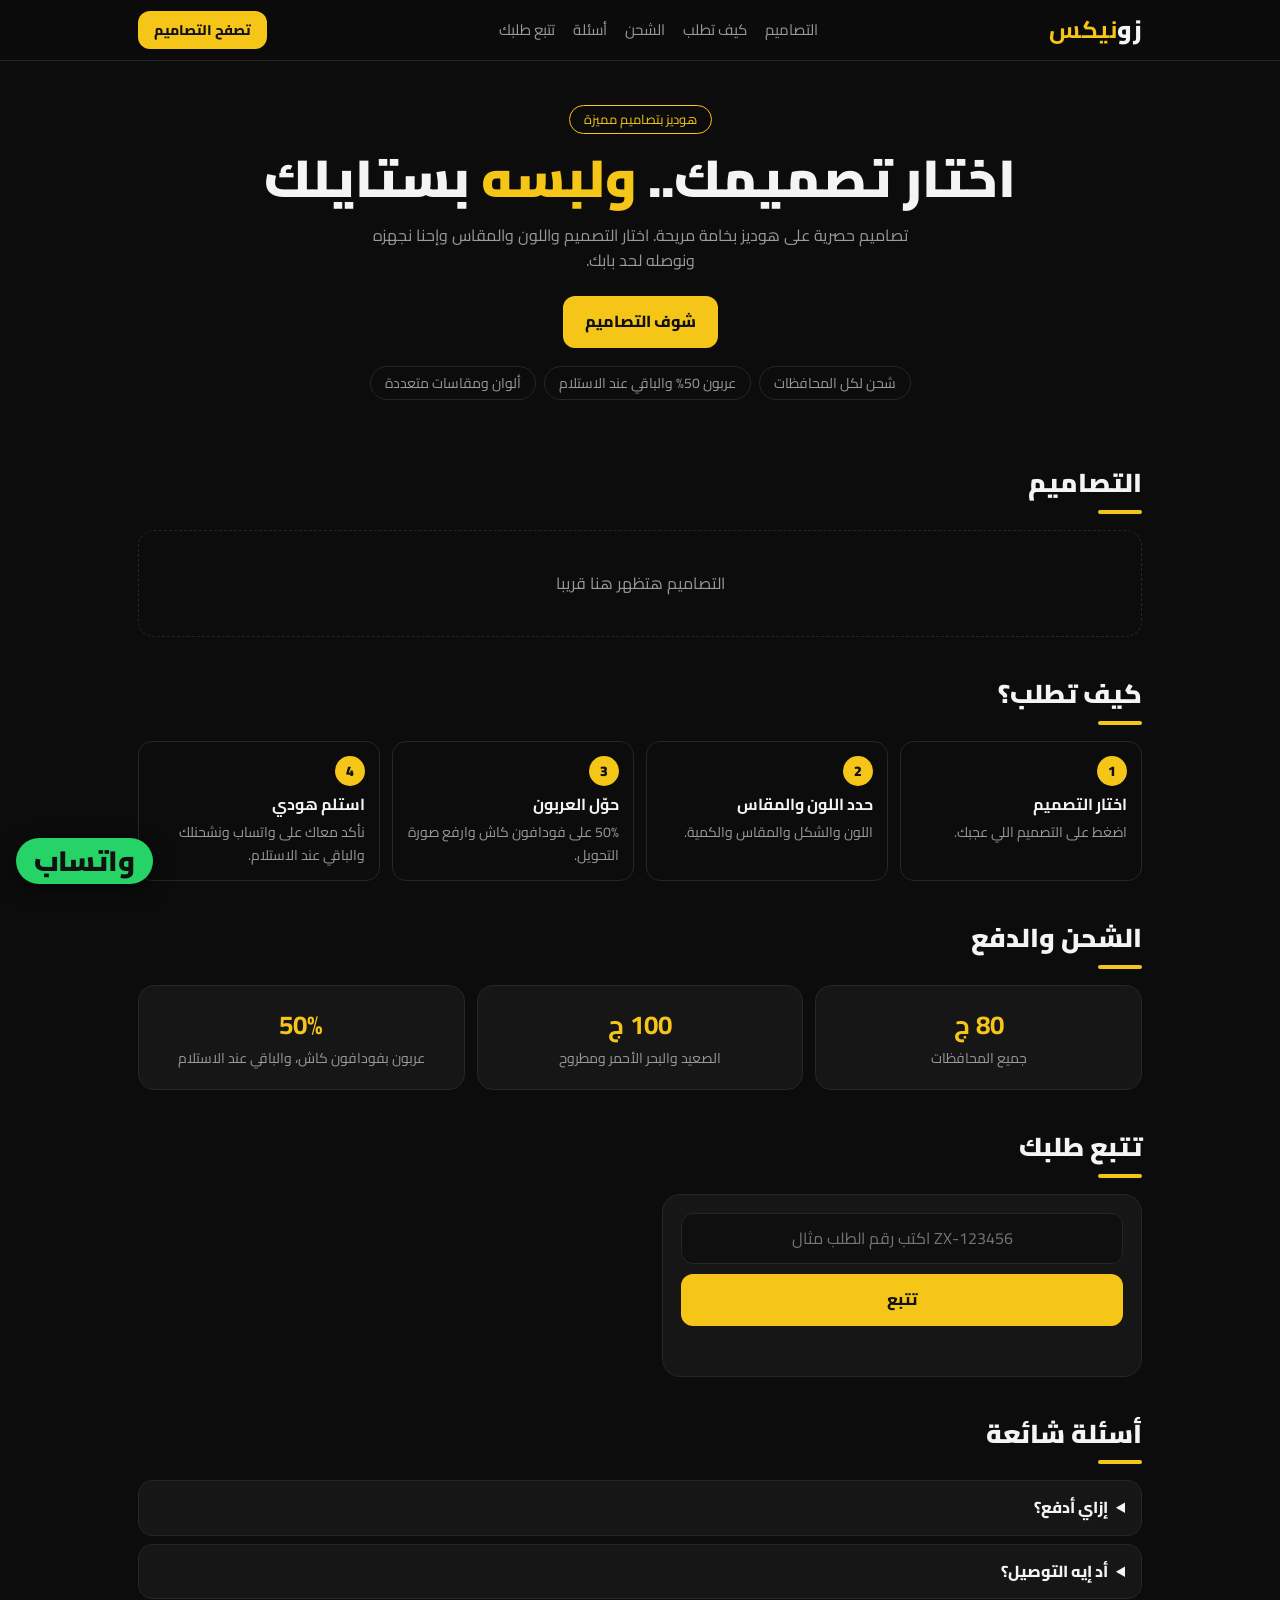
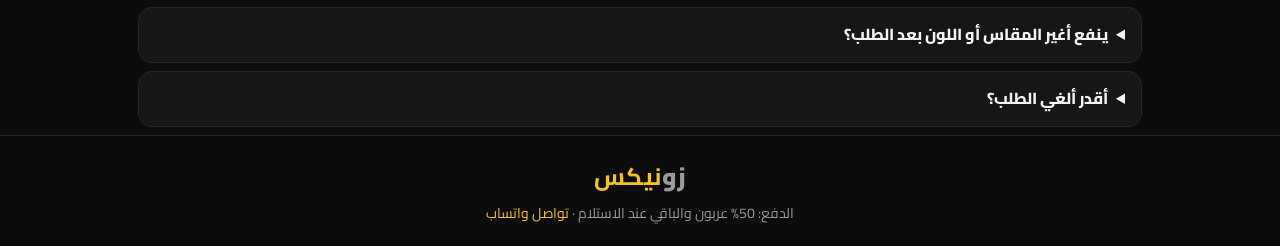
<file: index.html>
<!doctype html><html lang="ar" dir="rtl"><head><meta charset="utf-8">
<meta name="viewport" content="width=device-width,initial-scale=1">
<title>زونيكس | هوديز بتصاميم مميزة</title>
<meta name="description" content="اختار تصميمك المفضل، حدد اللون والمقاس، واطلب هودي زونيكس. الشحن لكل المحافظات.">
<link rel="preconnect" href="https://fonts.googleapis.com"><link href="https://fonts.googleapis.com/css2?family=Cairo:wght@400;700;900&display=swap" rel="stylesheet">
<link rel="stylesheet" href="style.css"></head><body>
<header><div class="wrap"><a class="logo" href="#top">زو<b>نيكس</b></a>
<nav><a href="#gallery">التصاميم</a><a href="#how">كيف تطلب</a><a href="#shipping">الشحن</a><a href="#faq">أسئلة</a><a href="#track">تتبع طلبك</a></nav>
<a class="btn sm" href="#gallery">تصفح التصاميم</a></div></header>
<main id="top">
<section class="hero wrap"><div class="tag">هوديز بتصاميم مميزة</div><h1>اختار تصميمك.. <span>ولبسه</span> بستايلك</h1>
<p>تصاميم حصرية على هوديز بخامة مريحة. اختار التصميم واللون والمقاس وإحنا نجهزه ونوصله لحد بابك.</p>
<a class="btn" href="#gallery">شوف التصاميم</a>
<div class="chips"><span>شحن لكل المحافظات</span><span>عربون 50% والباقي عند الاستلام</span><span>ألوان ومقاسات متعددة</span></div></section>
<section class="wrap" id="gallery"><h2 class="sec">التصاميم</h2><div class="gal" id="gal"><div class="empty">جاري التحميل...</div></div></section>
<section class="wrap" id="how"><h2 class="sec">كيف تطلب؟</h2><div class="how">
<div><i>1</i><b>اختار التصميم</b>اضغط على التصميم اللي عجبك.</div><div><i>2</i><b>حدد اللون والمقاس</b>اللون والشكل والمقاس والكمية.</div><div><i>3</i><b>حوّل العربون</b>50% على فودافون كاش وارفع صورة التحويل.</div><div><i>4</i><b>استلم هودي</b>نأكد معاك على واتساب ونشحنلك والباقي عند الاستلام.</div></div></section>
<section class="wrap" id="shipping"><h2 class="sec">الشحن والدفع</h2><div class="info"><div><b id="shA"></b><span>جميع المحافظات</span></div><div><b id="shB"></b><span>الصعيد والبحر الأحمر ومطروح</span></div><div><b>50%</b><span>عربون بفودافون كاش، والباقي عند الاستلام</span></div></div></section>
<section class="wrap" id="track"><h2 class="sec">تتبع طلبك</h2><div class="card trk"><input id="tcode" placeholder="اكتب رقم الطلب مثال ZX-123456" dir="ltr" style="text-align:center"><button class="btn" id="tbtn">تتبع</button><div id="tres"></div></div></section>
<section class="wrap" id="faq"><h2 class="sec">أسئلة شائعة</h2><div class="faq">
<details><summary>إزاي أدفع؟</summary><p>بتحول 50% من الإجمالي على رقم فودافون كاش اللي بيظهر في خطوة الدفع، وبترفع صورة التحويل، والباقي بتدفعه للمندوب عند الاستلام.</p></details>
<details><summary>أد إيه التوصيل؟</summary><p>بيتم التواصل معاك على واتساب بعد تأكيد العربون ويتم تحديد موعد الشحن.</p></details>
<details><summary>ينفع أغير المقاس أو اللون بعد الطلب؟</summary><p>أيوه، كلمنا على واتساب بسرعة قبل التجهيز.</p></details>
<details><summary>أقدر ألغي الطلب؟</summary><p>قبل الشحن تقدر تلغي بالتواصل معانا على واتساب.</p></details></div></section>
</main>
<footer><div class="wrap"><b class="logo">زو<b>نيكس</b></b><div>الدفع: 50% عربون والباقي عند الاستلام · <a id="waf" target="_blank" style="color:var(--y)">تواصل واتساب</a></div></div></footer>
<a class="wa" id="wa" target="_blank">واتساب</a>
<div class="ov-bg" id="modal" hidden><div class="sheet" role="dialog" aria-modal="true">
 <button class="x" id="mx" aria-label="إغلاق">×</button>
 <div id="flow">
  <div class="prod"><div class="stage" id="stage"></div><div><h3 id="pname"></h3><div class="pr" id="pprice"></div></div></div>
  <div class="acc" id="s1"><button class="ah" type="button"><i>1</i> اختار اللون والمقاس <em></em></button><div class="ab">
   <label>اللون</label><div class="sw" id="colors"></div><div class="cname" id="cn"></div>
   <label>الشكل</label><div class="opts" id="shapes"></div>
   <label>المقاس</label><div class="opts" id="sizes" style="grid-template-columns:repeat(5,1fr)"></div>
   <label>الكمية</label><div class="qty"><button type="button" id="mn">−</button><b id="q">1</b><button type="button" id="pl">+</button></div>
   <label>مكان الطباعة</label><div class="opts" id="pos"></div>
   <div class="err" id="e1"></div><button class="btn full" type="button" data-next="2">التالي: بياناتك</button></div></div>
  <div class="acc" id="s2"><button class="ah" type="button"><i>2</i> بياناتك <em></em></button><div class="ab">
   <label>الاسم</label><input id="name" autocomplete="name" placeholder="الاسم بالكامل">
   <div class="row2"><div><label>رقم الموبايل</label><input id="phone" type="tel" inputmode="numeric" autocomplete="tel" placeholder="01xxxxxxxxx" maxlength="11"></div><div><label>رقم تاني (اختياري)</label><input id="phone2" type="tel" inputmode="numeric" maxlength="11"></div></div>
   <label>المحافظة</label><select id="gov"><option value="">اختار المحافظة</option></select>
   <label>العنوان بالتفصيل</label><textarea id="addr" placeholder="المدينة، الشارع، رقم العمارة"></textarea>
   <label>ملاحظات (اختياري)</label><input id="notes" placeholder="أي ملاحظة على الطلب">
   <div class="err" id="e2"></div><button class="btn full" type="button" data-next="3">التالي: الدفع</button></div></div>
  <div class="acc" id="s3"><button class="ah" type="button"><i>3</i> الدفع وتأكيد الطلب <em></em></button><div class="ab">
   <div class="sum" id="sum"></div>
   <div class="pay"><div>حوّل العربون على فودافون كاش:</div><div class="num" id="wal"></div><div style="color:var(--m);font-size:14px;text-align:center" id="walN"></div><button class="btn ghost full" type="button" id="cp">نسخ الرقم</button></div>
   <label class="file" id="pz"><input type="file" id="proof" accept="image/*"><span id="pzt">ارفع صورة (سكرين شوت) التحويل</span></label>
   <div class="err" id="e3"></div><button class="btn full" id="go" type="button">تأكيد الطلب</button></div></div>
 </div>
 <div id="ok" hidden class="done"><div class="chk">✓</div><h2>تم استلام طلبك</h2><div class="code" id="code"></div>
  <div class="sum" id="okSum" style="text-align:right"></div>
  <p style="color:var(--m);margin:12px 0">هنراجع التحويل ونأكد معاك على واتساب. احتفظ برقم الطلب لتتبعه من الموقع.</p>
  <a class="btn full" id="wa2" target="_blank">أكد طلبك على واتساب</a><button class="btn ghost full" id="close2" style="margin-top:8px">رجوع للتصاميم</button></div>
</div></div>
<script src="config.js"></script><script src="data.js"></script><script src="api.js"></script><script src="app.js"></script>
</body></html>
</file>
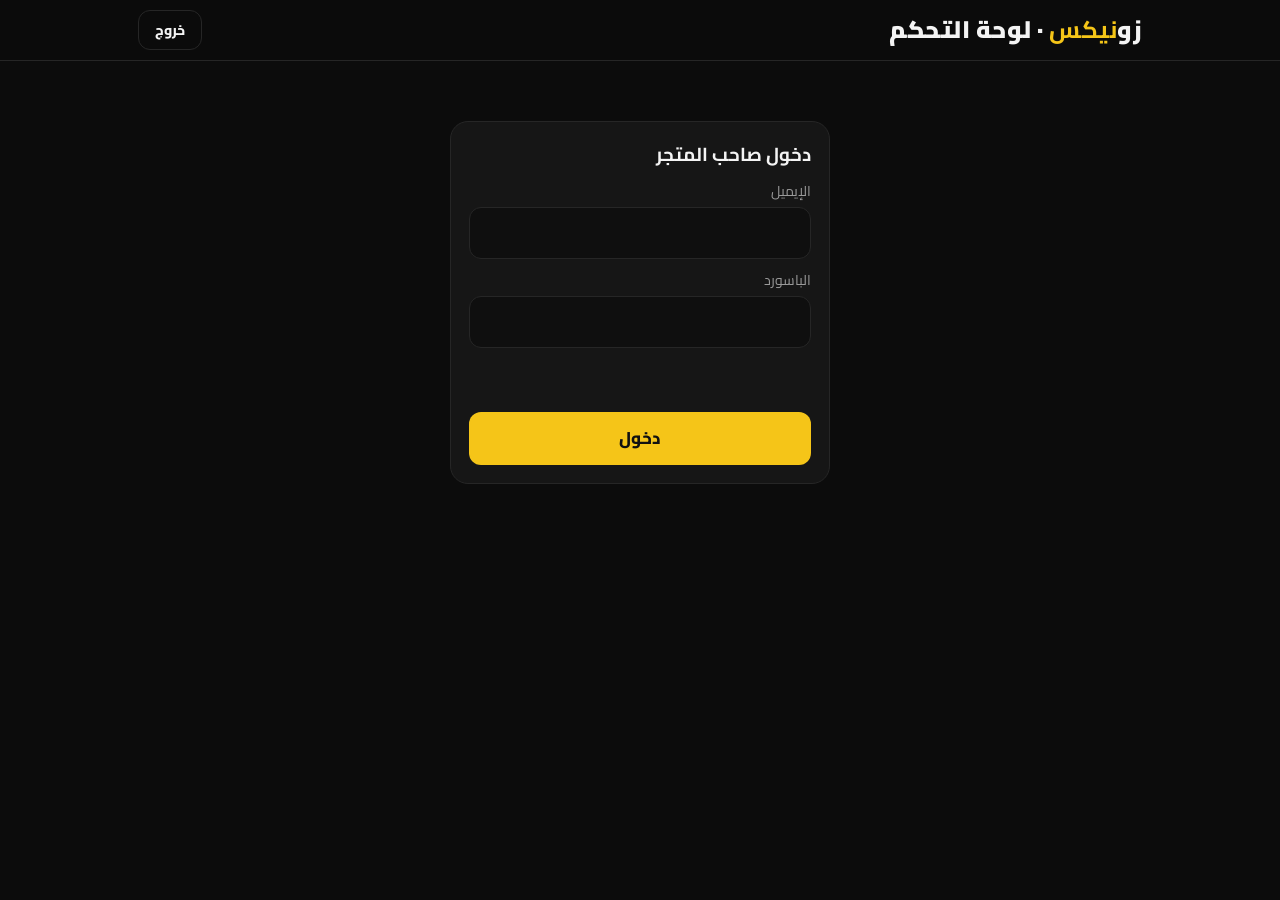
<file: admin.html>
<!doctype html><html lang="ar" dir="rtl"><head><meta charset="utf-8"><meta name="viewport" content="width=device-width,initial-scale=1"><meta name="robots" content="noindex">
<title>لوحة التحكم | زونيكس</title><link href="https://fonts.googleapis.com/css2?family=Cairo:wght@400;700;900&display=swap" rel="stylesheet"><link rel="stylesheet" href="style.css"></head><body>
<header><div class="wrap"><span class="logo">زو<b>نيكس</b> · لوحة التحكم</span><button class="btn ghost sm" id="out" hidden>خروج</button></div></header>
<main class="wrap" style="padding:20px 18px 60px">
<div id="login" class="card" style="max-width:380px;margin:40px auto" hidden><h3 style="margin-bottom:8px">دخول صاحب المتجر</h3>
<label>الإيميل</label><input id="em" type="email" autocomplete="username"><label>الباسورد</label><input id="pw" type="password" autocomplete="current-password"><div class="err" id="le"></div><br><button class="btn full" id="lb">دخول</button></div>
<div id="app" hidden>
<div class="tab"><button data-t="orders" class="on">الطلبات <span class="bell" id="nb" hidden></span></button><button data-t="designs">التصاميم</button><button data-t="settings">الإعدادات</button></div>
<section id="t_orders"><div class="bar" id="flt"></div><div class="tbl" id="list"></div></section>
<section id="t_designs" hidden>
 <div class="card" style="margin-bottom:16px"><h3 style="margin-bottom:6px">إضافة تصميم جديد</h3>
 <div class="row2"><div><label>اسم التصميم</label><input id="dn" placeholder="مثال: قطة الليل"></div><div><label>سعر خاص (اختياري)</label><input id="dp" type="number" placeholder="سيب فاضي لسعر الهودي العادي"></div></div>
 <label class="file" id="dz" style="margin-top:12px"><input type="file" id="di" accept="image/*"><span id="dzt">اختار صورة التصميم (يفضل PNG)</span></label>
 <div class="err" id="de"></div><button class="btn" id="da" style="margin-top:10px">إضافة التصميم</button></div>
 <div class="dg" id="dgrid"></div></section>
<section id="t_settings" hidden><div class="card"><div class="row2"><div><label>سعر الهودي الأساسي</label><input id="s_price" type="number"></div><div><label>رقم فودافون كاش</label><input id="s_wallet"></div>
<div><label>اسم صاحب المحفظة</label><input id="s_walletName"></div><div><label>رقم واتساب (بصيغة 20...)</label><input id="s_whatsapp"></div>
<div><label>شحن عادي</label><input id="s_ship_default" type="number"></div><div><label>شحن الصعيد/البحر الأحمر/مطروح</label><input id="s_ship_far" type="number"></div></div><br><button class="btn" id="sv">حفظ</button> <span id="sm" style="color:var(--ok)"></span></div></section>
</div></main><script src="config.js"></script><script src="data.js"></script><script src="api.js"></script><script src="admin.js"></script></body></html>
</file>
<file: style.css>
:root{--bg:#0c0c0c;--card:#161616;--line:#262626;--y:#f5c518;--t:#f4f4f4;--m:#9a9a9a;--err:#f87171;--ok:#4ade80}
*{box-sizing:border-box;margin:0;padding:0}
html{scroll-behavior:smooth}
body{font-family:'Cairo',system-ui,sans-serif;background:var(--bg);color:var(--t);line-height:1.6;font-size:16px}
a{color:inherit;text-decoration:none}
.wrap{max-width:1040px;margin:0 auto;padding:0 18px}
header{position:sticky;top:0;z-index:20;background:rgba(12,12,12,.92);backdrop-filter:blur(8px);border-bottom:1px solid var(--line)}
header .wrap{display:flex;align-items:center;justify-content:space-between;height:60px}
.logo{font-weight:900;font-size:24px;letter-spacing:.5px}.logo b{color:var(--y)}
.btn{display:inline-flex;align-items:center;justify-content:center;gap:8px;background:var(--y);color:#111;font-weight:800;border:0;border-radius:12px;padding:13px 22px;font:inherit;font-weight:800;cursor:pointer}
.btn.ghost{background:transparent;color:var(--t);border:1px solid var(--line)}
.btn:disabled{opacity:.5;cursor:not-allowed}
.hero{padding:44px 0 26px;text-align:center}
.hero h1{font-size:clamp(30px,6vw,52px);font-weight:900;line-height:1.25}
.hero h1 span{color:var(--y)}
.hero p{color:var(--m);margin:12px auto 22px;max-width:560px}
.chips{display:flex;gap:8px;justify-content:center;flex-wrap:wrap;margin-top:18px}
.chips span{border:1px solid var(--line);border-radius:99px;padding:5px 14px;font-size:14px;color:var(--m)}
.grid{display:grid;grid-template-columns:1fr 1fr;gap:22px;align-items:start;padding-bottom:40px}
@media(max-width:820px){.grid{grid-template-columns:1fr}}
.card{background:var(--card);border:1px solid var(--line);border-radius:18px;padding:18px}
.preview{position:sticky;top:76px;text-align:center}
@media(max-width:820px){.preview{position:static}}
.stage{position:relative;aspect-ratio:1/1.05;background:radial-gradient(circle at 50% 35%,#5a5a5a,#2a2a2a);border-radius:14px;display:flex;align-items:center;justify-content:center;overflow:hidden}
.stage svg{width:92%;height:auto}
.ov{position:absolute;left:50%;top:44%;width:26%;transform:translate(-50%,-50%);text-align:center;pointer-events:none;line-height:1.1}
.ov img{width:100%;max-height:120px;object-fit:contain}
.ov div{font-weight:900;font-size:clamp(11px,2.4vw,17px);margin-top:4px;word-break:break-word}
.step{margin-bottom:22px}
.step h3{font-size:17px;margin-bottom:10px;display:flex;gap:8px;align-items:center}
.step h3 i{font-style:normal;background:var(--y);color:#111;border-radius:50%;width:26px;height:26px;display:inline-flex;align-items:center;justify-content:center;font-size:14px;font-weight:900}
.sw{display:flex;gap:10px;flex-wrap:wrap}
.sw button{width:44px;height:44px;border-radius:50%;border:3px solid transparent;outline:1px solid #444;cursor:pointer}
.sw button.on{border-color:var(--y);outline-color:var(--y)}
.cname{color:var(--m);font-size:14px;margin-top:6px}
.opts{display:grid;grid-template-columns:repeat(auto-fit,minmax(110px,1fr));gap:8px}
#sizes{direction:ltr}
.opts button{background:#111;border:1px solid var(--line);color:var(--t);border-radius:12px;padding:10px 8px;font:inherit;cursor:pointer}
.opts button small{display:block;color:var(--m);font-size:12px}
.opts button.on{border-color:var(--y);background:#1d1a0a}
label{display:block;font-size:14px;color:var(--m);margin:10px 0 5px}
input,select,textarea{width:100%;background:#0f0f0f;border:1px solid var(--line);color:var(--t);border-radius:12px;padding:12px;font:inherit;font-size:16px}
input:focus,select:focus,textarea:focus{outline:2px solid var(--y);border-color:transparent}
textarea{min-height:70px;resize:vertical}
.file{border:2px dashed #3a3a3a;border-radius:14px;padding:16px;text-align:center;cursor:pointer;color:var(--m);display:block;margin:0}
.file.has{border-color:var(--y);color:var(--t)}
.file input{display:none}
.row2{display:grid;grid-template-columns:1fr 1fr;gap:10px}
.sum{background:#0f0f0f;border-radius:14px;padding:14px}
.sum div{display:flex;justify-content:space-between;padding:4px 0;color:var(--m)}
.sum .tot{color:var(--t);font-weight:900;font-size:18px;border-top:1px solid var(--line);margin-top:6px;padding-top:10px}
.sum .dep{color:var(--y);font-weight:900;font-size:18px}
.pay{background:#1a1707;border:1px solid #4a3f0a;border-radius:14px;padding:14px;margin:12px 0}
.pay .num{font-size:24px;font-weight:900;color:var(--y);direction:ltr;text-align:center;letter-spacing:1px;margin:6px 0}
.err{color:var(--err);font-size:14px;margin-top:6px;min-height:18px}
.invalid{outline:2px solid var(--err)!important}
.qty{display:flex;align-items:center;gap:14px}
.qty button{width:40px;height:40px;border-radius:10px;border:1px solid var(--line);background:#111;color:var(--t);font-size:20px;cursor:pointer}
.qty b{font-size:20px;min-width:24px;text-align:center}
.done{text-align:center;padding:60px 0}
.done .code{font-size:34px;font-weight:900;color:var(--y);direction:ltr;margin:10px 0}
.how{display:grid;grid-template-columns:repeat(3,1fr);gap:12px;padding:10px 0 34px}
@media(max-width:700px){.how{grid-template-columns:1fr}}
.how div{border:1px solid var(--line);border-radius:14px;padding:14px;color:var(--m);font-size:14px}
.how b{display:block;color:var(--t);font-size:16px;margin-bottom:4px}
footer{border-top:1px solid var(--line);padding:22px 0;text-align:center;color:var(--m);font-size:14px}
.wa{position:fixed;bottom:16px;left:16px;background:#25d366;color:#111;padding:0 18px;height:46px;border-radius:99px;font-weight:900;display:flex;align-items:center;justify-content:center;font-size:28px;z-index:30;box-shadow:0 6px 20px #0008}
/* admin */
.tbl{display:grid;gap:12px}
.ord{background:var(--card);border:1px solid var(--line);border-radius:16px;padding:14px}
.ord .top{display:flex;justify-content:space-between;gap:8px;flex-wrap:wrap;align-items:center}
.pill{border-radius:99px;padding:3px 12px;font-size:13px;font-weight:800;color:#111}
.ord .kv{display:grid;grid-template-columns:repeat(auto-fit,minmax(150px,1fr));gap:6px 14px;margin:10px 0;font-size:14px}
.ord .kv span{color:var(--m)}
.ord img{height:90px;border-radius:10px;border:1px solid var(--line);margin-inline-end:8px}
.bar{display:flex;gap:8px;flex-wrap:wrap;margin:14px 0}
.bar button{background:#111;border:1px solid var(--line);color:var(--t);border-radius:99px;padding:7px 14px;font:inherit;cursor:pointer}
.bar button.on{background:var(--y);color:#111;border-color:var(--y);font-weight:800}
nav{display:flex;gap:18px}nav a{color:var(--m);font-size:15px}nav a:hover{color:var(--t)}
@media(max-width:820px){nav{display:none}}
.btn.sm{padding:8px 16px;font-size:14px}.btn.full{width:100%;margin-top:14px;font-size:17px}
.tag{display:inline-block;border:1px solid var(--y);color:var(--y);border-radius:99px;padding:3px 14px;font-size:13px;margin-bottom:12px}
.sec{font-size:26px;font-weight:900;margin:36px 0 16px}.sec::after{content:"";display:block;width:44px;height:4px;background:var(--y);margin-top:6px;border-radius:2px}
.gal{display:grid;grid-template-columns:repeat(auto-fill,minmax(220px,1fr));gap:16px}
.dc{background:var(--card);border:1px solid var(--line);border-radius:18px;overflow:hidden;cursor:pointer;transition:.2s;text-align:right;color:inherit;font:inherit;padding:0;display:block;width:100%}
.dc:hover{transform:translateY(-3px);border-color:var(--y)}
.dc .im{aspect-ratio:1;background:#222}.dc img{width:100%;height:100%;object-fit:cover;display:block}
.dc .in{padding:12px 14px;display:flex;justify-content:space-between;align-items:center;gap:8px}.dc b{font-size:16px}.dc span{color:var(--y);font-weight:800}
.dc .go{display:block;background:var(--y);color:#111;text-align:center;font-weight:800;padding:9px}
.empty{grid-column:1/-1;text-align:center;color:var(--m);padding:40px;border:1px dashed var(--line);border-radius:16px}
.how{grid-template-columns:repeat(4,1fr)!important;padding:0!important}
@media(max-width:820px){.how{grid-template-columns:1fr 1fr!important}}
.how i{font-style:normal;display:inline-flex;width:30px;height:30px;border-radius:50%;background:var(--y);color:#111;font-weight:900;align-items:center;justify-content:center;margin-bottom:6px}
.info{display:grid;grid-template-columns:repeat(3,1fr);gap:12px}@media(max-width:700px){.info{grid-template-columns:1fr}}
.info div{background:var(--card);border:1px solid var(--line);border-radius:16px;padding:18px;text-align:center}.info b{display:block;font-size:26px;color:var(--y)}.info span{color:var(--m);font-size:14px}
.trk{display:grid;gap:10px;max-width:480px}#tres{min-height:22px;text-align:center}
.faq details{background:var(--card);border:1px solid var(--line);border-radius:14px;margin-bottom:8px;padding:14px 16px}.faq summary{cursor:pointer;font-weight:800}.faq p{color:var(--m);margin-top:8px}
footer .wrap{display:grid;gap:6px}
.ov-bg{position:fixed;inset:0;background:rgba(0,0,0,.75);z-index:50;display:flex;align-items:flex-end;justify-content:center;overflow:auto}.ov-bg[hidden]{display:none}
.sheet{background:#121212;width:100%;max-width:560px;max-height:96vh;overflow:auto;border-radius:22px 22px 0 0;padding:16px;position:relative;border:1px solid var(--line)}
@media(min-width:700px){.ov-bg{align-items:center}.sheet{border-radius:22px}}
.x{position:absolute;top:8px;left:10px;background:#222;color:#fff;border:0;width:36px;height:36px;border-radius:50%;font-size:22px;cursor:pointer;z-index:2}
.prod{display:grid;grid-template-columns:150px 1fr;gap:14px;align-items:center;margin-bottom:12px}.prod .stage{aspect-ratio:1}.prod h3{font-size:20px}.pr{color:var(--y);font-weight:900;font-size:22px}
.acc{border:1px solid var(--line);border-radius:14px;margin-bottom:10px;overflow:hidden;background:var(--card)}
.ah{width:100%;background:none;border:0;color:var(--t);font:inherit;font-weight:800;display:flex;gap:10px;align-items:center;padding:14px;cursor:pointer;text-align:right}
.ah i{font-style:normal;background:var(--y);color:#111;border-radius:50%;width:26px;height:26px;display:inline-flex;align-items:center;justify-content:center;font-size:14px}
.ah em{font-style:normal;color:var(--m);font-weight:400;font-size:13px;margin-inline-start:auto}
.ab{display:none;padding:0 14px 16px}.acc.open .ab{display:block}.acc.done .ah i{background:var(--ok)}.acc:not(.open):not(.done) .ah{opacity:.5;cursor:default}
.chk{width:70px;height:70px;border-radius:50%;background:var(--ok);color:#111;font-size:40px;display:flex;align-items:center;justify-content:center;margin:0 auto 10px;font-weight:900}
.done{padding:20px 4px}.ov-bg .done .code{font-size:30px}
.tab{display:flex;gap:8px;margin-bottom:16px;flex-wrap:wrap}.tab button{background:#111;border:1px solid var(--line);color:var(--t);border-radius:12px;padding:10px 18px;font:inherit;font-weight:800;cursor:pointer}.tab button.on{background:var(--y);color:#111;border-color:var(--y)}
.dg{display:grid;grid-template-columns:repeat(auto-fill,minmax(200px,1fr));gap:14px}
.dg .card{padding:10px}.dg img{width:100%;aspect-ratio:1;object-fit:cover;border-radius:10px;background:#222}.dg input{padding:8px;margin:6px 0}.dg .bar{margin:6px 0 0}
.off{opacity:.45}
.bell{background:var(--ok);color:#111;border-radius:99px;padding:2px 10px;font-size:13px;font-weight:900}
</file>
